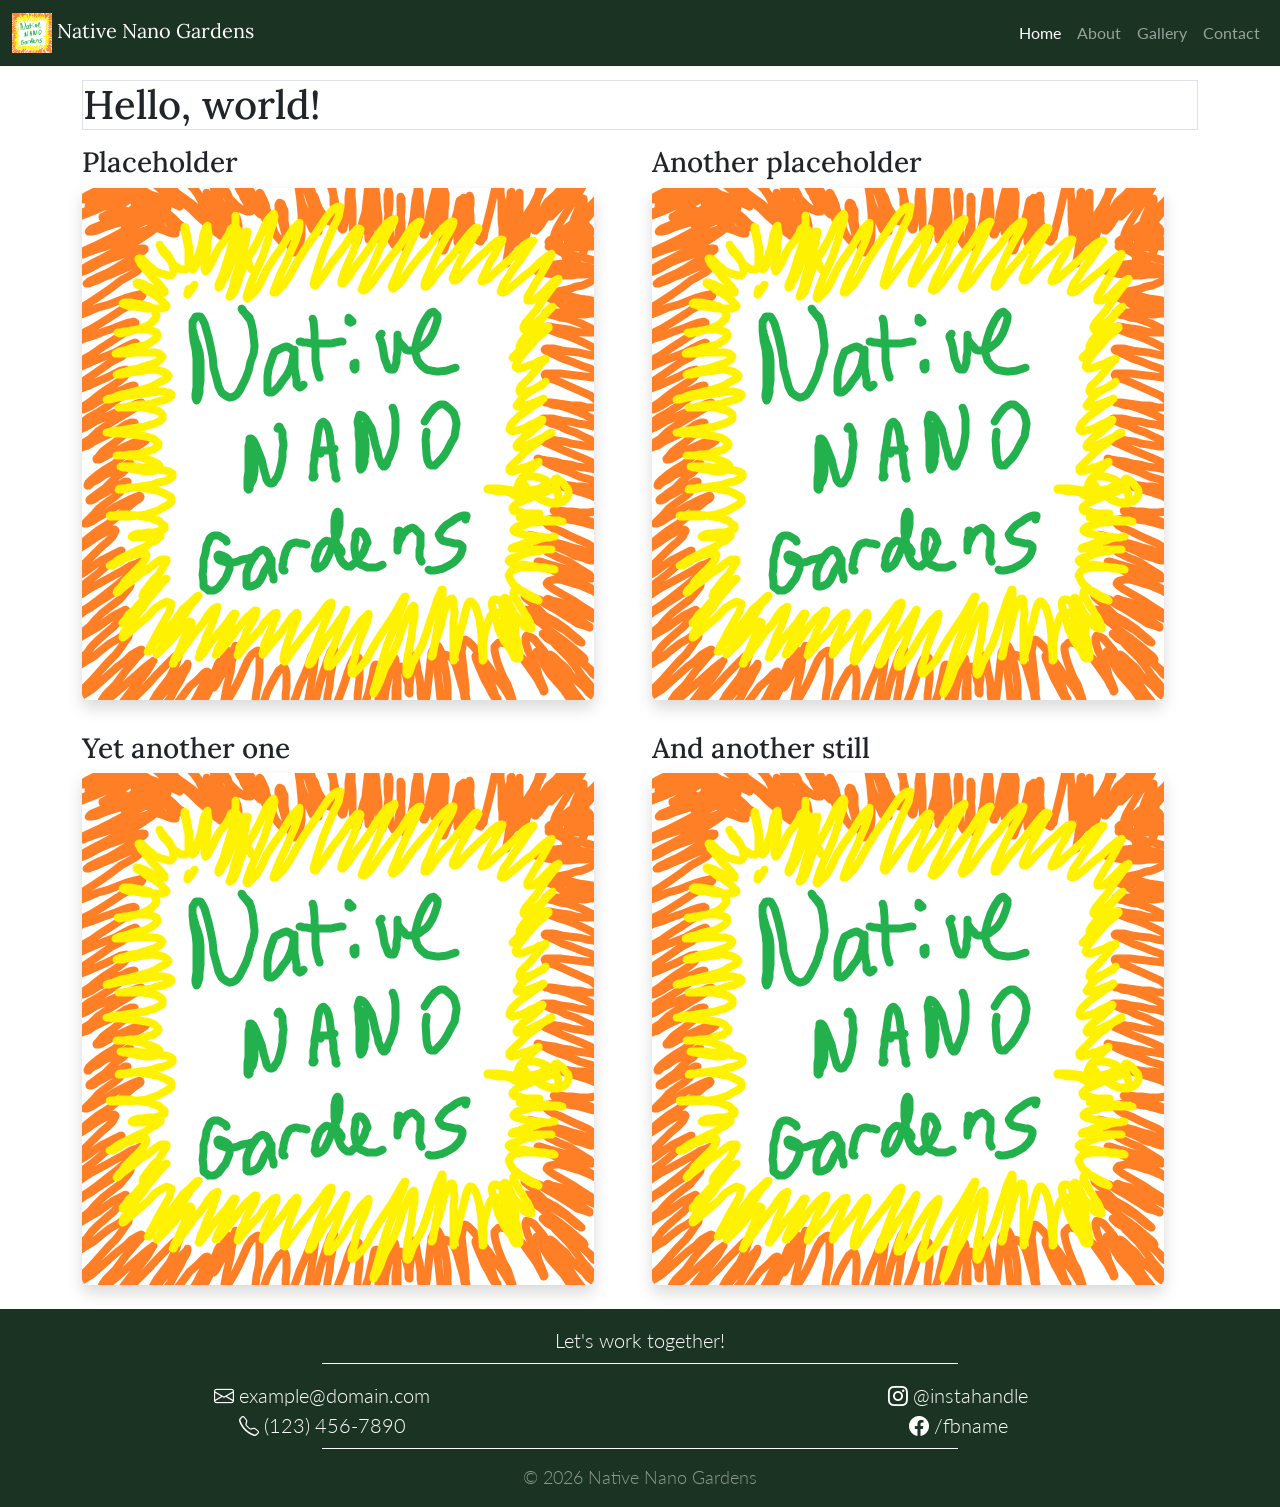
<file: index.html>
<!doctype html>
<html lang="en">
  <head>
    <meta charset="utf-8">
    <meta name="viewport" content="width=device-width, initial-scale=1">
    
    <title>Native Nano Gardens</title>
    <link rel="icon" type="image/png" href="images/favicon.png">

    <!-- Bootstrap CSS -->
    <link href="https://cdn.jsdelivr.net/npm/bootstrap@5.3.8/dist/css/bootstrap.min.css" rel="stylesheet" integrity="sha384-sRIl4kxILFvY47J16cr9ZwB07vP4J8+LH7qKQnuqkuIAvNWLzeN8tE5YBujZqJLB" crossorigin="anonymous">
    <link rel="stylesheet" href="https://cdn.jsdelivr.net/npm/bootstrap-icons@1.9.1/font/bootstrap-icons.css">
    
    <!-- Import fonts -->
    <link rel="preconnect" href="https://fonts.googleapis.com">
    <link rel="preconnect" href="https://fonts.gstatic.com" crossorigin>
    <link href="https://fonts.googleapis.com/css2?family=Lato:ital,wght@0,300;0,400;0,700;1,400&family=Lora:ital,wght@0,400..700;1,400..700&display=swap" rel="stylesheet">

    <!-- Local CSS -->
    <link rel="stylesheet" type="text/css" href="style.css">
  </head>
  
  <body>
    <header>
        <nav class="navbar navbar-expand-sm navbar-dark bg-garden fixed-top">
            <div class="container-fluid">
                <a class="navbar-brand" href="#"><img id="logo" src="images/nnglogo.png"> Native Nano Gardens</a>
                
                <button class="navbar-toggler" type="button" data-bs-toggle="collapse" data-bs-target="#navbarNav" aria-controls="navbarNav" aria-expanded="false" aria-label="Toggle navigation">
                    <span class="navbar-toggler-icon"></span>
                </button>
                
                <div class="collapse navbar-collapse" id="navbarNav">
                    <ul class="navbar-nav ms-auto">
                        <li class="nav-item">
                            <a class="nav-link active" aria-current="page" href="#">Home</a>
                        </li>
                        <li class="nav-item">
                            <a class="nav-link" href="about.html">About</a>
                        </li>
                        <li class="nav-item">
                            <a class="nav-link" href="#">Gallery</a>
                        </li>
                        <li class="nav-item">
                            <a class="nav-link" href="#">Contact</a>
                        </li>
                    </ul>
                </div>
            </div>
        </nav>
    </header>
    
    <main class="container">
        <h1 class="border my-3">Hello, world!</h1>
        
        <div class="row g-4">
            <div class="col-md-6">
                <h3>Placeholder</h3>
                <img src="images/nnglogo.png" class="img-fluid rounded shadow" alt="Placeholder graphic 1">
            </div>
            <div class="col-md-6">
                <h3> Another placeholder</h3>
                <img src="images/nnglogo.png" class="img-fluid rounded shadow" alt="Placeholder graphic 2">
            </div>
        </div>
        
        <div class="row g-4 mt-2">
            <div class="col-md-6">
                <h3>Yet another one</h3>
                <img src="images/nnglogo.png" class="img-fluid rounded shadow" alt="Placeholder graphic 3">
            </div>
            <div class="col-md-6">
                <h3>And another still</h3>
                <img src="images/nnglogo.png" class="img-fluid rounded shadow" alt="Placeholder graphic 4">
            </div>
        </div>
        
    </main>
    
    <footer>
        <!-- first option -->
        <div class="container-fluid bg-garden lead text-white text-center p-3 mt-4">
            <div class="row pb-2">
                <div class="col-12">Let's work together!</div>
            </div>
            
            <div class="row justify-content-center"><hr class="w-50 opacity-100" /></div>
            
            <div class="row pb-2 pt-0">
                <div class="col-md-6">
                    <i class="bi bi-envelope"></i> example@domain.com<br>
                    <i class="bi bi-telephone"></i> (123) 456-7890
                </div>
                <div class="col-md-6">
                    <i class="bi bi-instagram"></i> @instahandle<br>
                    <i class="bi bi-facebook"></i> /fbname
                </div>
            </div>
            
            <div class="row justify-content-center"><hr class="w-50 opacity-100" /></div>
            
            <div class="row pt-0 small text-white-50">
                <div class="col-12">&copy; 2026 Native Nano Gardens</div>
            </div>
        </div>
        
        <!-- second option -->
        <!--
        <div class="container-fluid bg-garden lead text-white text-center p-4 mt-4">
            <div class="row border-bottom pb-2">
                <div class="col-12">Let's work together!</div>
            </div>
            <div class="row">
                <div class="col-md-6">
                    <i class="bi bi-envelope"></i> example@domain.com<br>
                    <i class="bi bi-telephone"></i> (123) 456-7890
                </div>
                <div class="col-md-6">
                    <i class="bi bi-instagram"></i> @instahandle<br>
                    <i class="bi bi-facebook"></i> /fbname
                </div>
            </div>
            <div class="row border-top pt-2">
                <div class="col-12 small text-white-50">&copy; 2026 Native Nano Gardens</div>
            </div>
        </div>
        -->
        <!-- third option -->
        <!--
        <div class="container-fluid bg-garden lead text-white p-4 mt-4">
            <div class="row text-center mb-3">
                <div class="col-12">Let's work together!</div>
            </div>
            
            <div class="row justify-content-center mb-3">
                <div class="col-12 col-lg-6 border-top border-bottom py-3">
                    <div class="row text-center">
                        <div class="col-12 col-md-6 mb-3 mb-md-0">
                            <i class="bi bi-envelope"></i> example@domain.com<br>
                            <i class="bi bi-telephone"></i> (123) 456-7890
                        </div>
                        <div class="col-12 col-md-6">
                            <i class="bi bi-instagram"></i> @instahandle<br>
                            <i class="bi bi-facebook"></i> /fbname
                        </div>
                    </div>
                </div>
            </div>
            
            <div class="row text-center">
                <div class="col-12 small text-white-50">&copy; 2026 Native Nano Gardens</div>
            </div>

        </div>
        -->
    </footer>
    
    <!-- Bootstrap JavaScript -->
    <script src="https://cdn.jsdelivr.net/npm/bootstrap@5.3.8/dist/js/bootstrap.bundle.min.js" integrity="sha384-FKyoEForCGlyvwx9Hj09JcYn3nv7wiPVlz7YYwJrWVcXK/BmnVDxM+D2scQbITxI" crossorigin="anonymous"></script>
  </body>
</html>
</file>
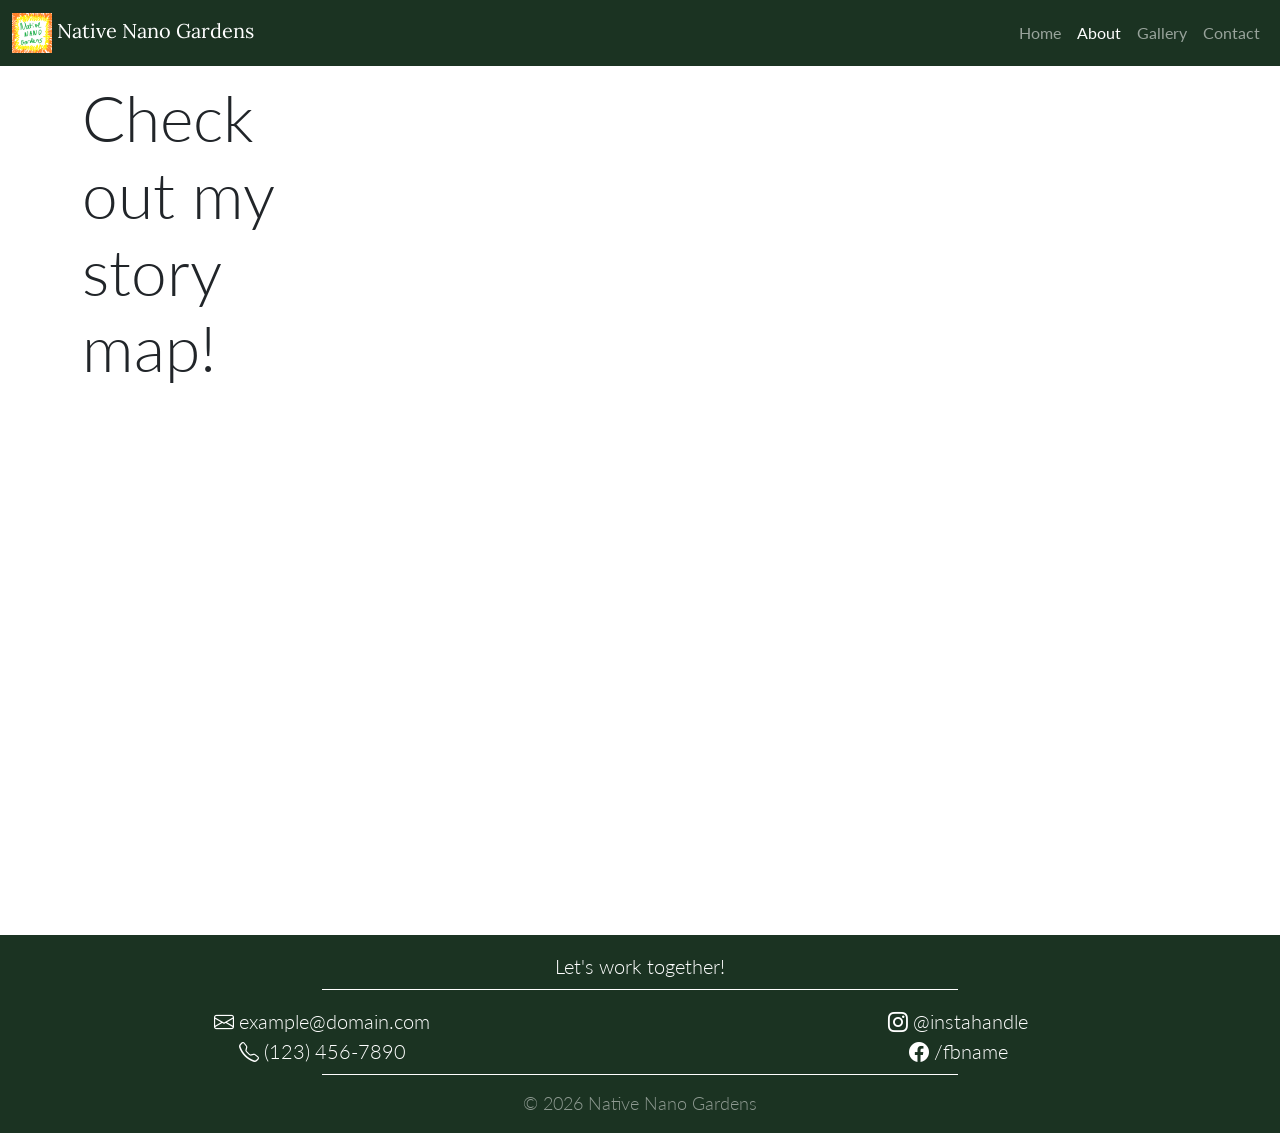
<file: about.html>
<!doctype html>
<html lang="en">
    <head>
        <meta charset="utf-8">
        <meta name="viewport" content="width=device-width, initial-scale=1">
        
        <title>Native Nano Gardens</title>
        <link rel="icon" type="image/png" href="images/favicon.png">
        
        <!-- Bootstrap CSS -->
        <link href="https://cdn.jsdelivr.net/npm/bootstrap@5.3.8/dist/css/bootstrap.min.css" rel="stylesheet" integrity="sha384-sRIl4kxILFvY47J16cr9ZwB07vP4J8+LH7qKQnuqkuIAvNWLzeN8tE5YBujZqJLB" crossorigin="anonymous">
        <link rel="stylesheet" href="https://cdn.jsdelivr.net/npm/bootstrap-icons@1.9.1/font/bootstrap-icons.css">
        
        <!-- Import fonts -->
        <link rel="preconnect" href="https://fonts.googleapis.com">
        <link rel="preconnect" href="https://fonts.gstatic.com" crossorigin>
        <link href="https://fonts.googleapis.com/css2?family=Lato:ital,wght@0,300;0,400;0,700;1,400&family=Lora:ital,wght@0,400..700;1,400..700&display=swap" rel="stylesheet">
        
        <!-- Local CSS -->
        <link rel="stylesheet" type="text/css" href="style.css">
    </head>
  
    <body>
        <header>
            <nav class="navbar navbar-expand-sm navbar-dark bg-garden fixed-top">
                <div class="container-fluid">
                    <a class="navbar-brand" href="#"><img id="logo" src="images/nnglogo.png"> Native Nano Gardens</a>
                    
                    <button class="navbar-toggler" type="button" data-bs-toggle="collapse" data-bs-target="#navbarNav" aria-controls="navbarNav" aria-expanded="false" aria-label="Toggle navigation">
                        <span class="navbar-toggler-icon"></span>
                    </button>
                    
                    <div class="collapse navbar-collapse" id="navbarNav">
                        <ul class="navbar-nav ms-auto">
                            <li class="nav-item">
                                <a class="nav-link" href="index.html">Home</a>
                            </li>
                            <li class="nav-item">
                                <a class="nav-link active" aria-current="page" href="#">About</a>
                            </li>
                            <li class="nav-item">
                                <a class="nav-link" href="#">Gallery</a>
                            </li>
                            <li class="nav-item">
                                <a class="nav-link" href="#">Contact</a>
                            </li>
                        </ul>
                    </div>
                </div>
            </nav>
        </header>
        
        <main>
            <div class="container">
                <div class="row my-4">
                    <div class="col-md-3 display-3">Check out my story map!</div>
                    <div class="col ratio ratio-1x1">
                        <iframe src="https://storymaps.arcgis.com/stories/d0bf79e6378b48c39295686497ecf9b1"></iframe>
                    </div>
                </div>
            </div>
        </main>
        
        
        
        <footer>
            <div class="container-fluid bg-garden lead text-white text-center p-3 mt-4">
                <div class="row pb-2">
                    <div class="col-12">Let's work together!</div>
                </div>
                
                <div class="row justify-content-center"><hr class="w-50 opacity-100" /></div>
                
                <div class="row pb-2 pt-0">
                    <div class="col-md-6">
                        <i class="bi bi-envelope"></i> example@domain.com<br>
                        <i class="bi bi-telephone"></i> (123) 456-7890
                    </div>
                    <div class="col-md-6">
                        <i class="bi bi-instagram"></i> @instahandle<br>
                        <i class="bi bi-facebook"></i> /fbname
                    </div>
                </div>
                
                <div class="row justify-content-center"><hr class="w-50 opacity-100" /></div>
                
                <div class="row pt-0 small text-white-50">
                    <div class="col-12">&copy; 2026 Native Nano Gardens</div>
                </div>
            </div>
        </footer
        
        <!-- Bootstrap JavaScript -->
        <script src="https://cdn.jsdelivr.net/npm/bootstrap@5.3.8/dist/js/bootstrap.bundle.min.js" integrity="sha384-FKyoEForCGlyvwx9Hj09JcYn3nv7wiPVlz7YYwJrWVcXK/BmnVDxM+D2scQbITxI" crossorigin="anonymous"></script>
    </body>
</html>
</file>
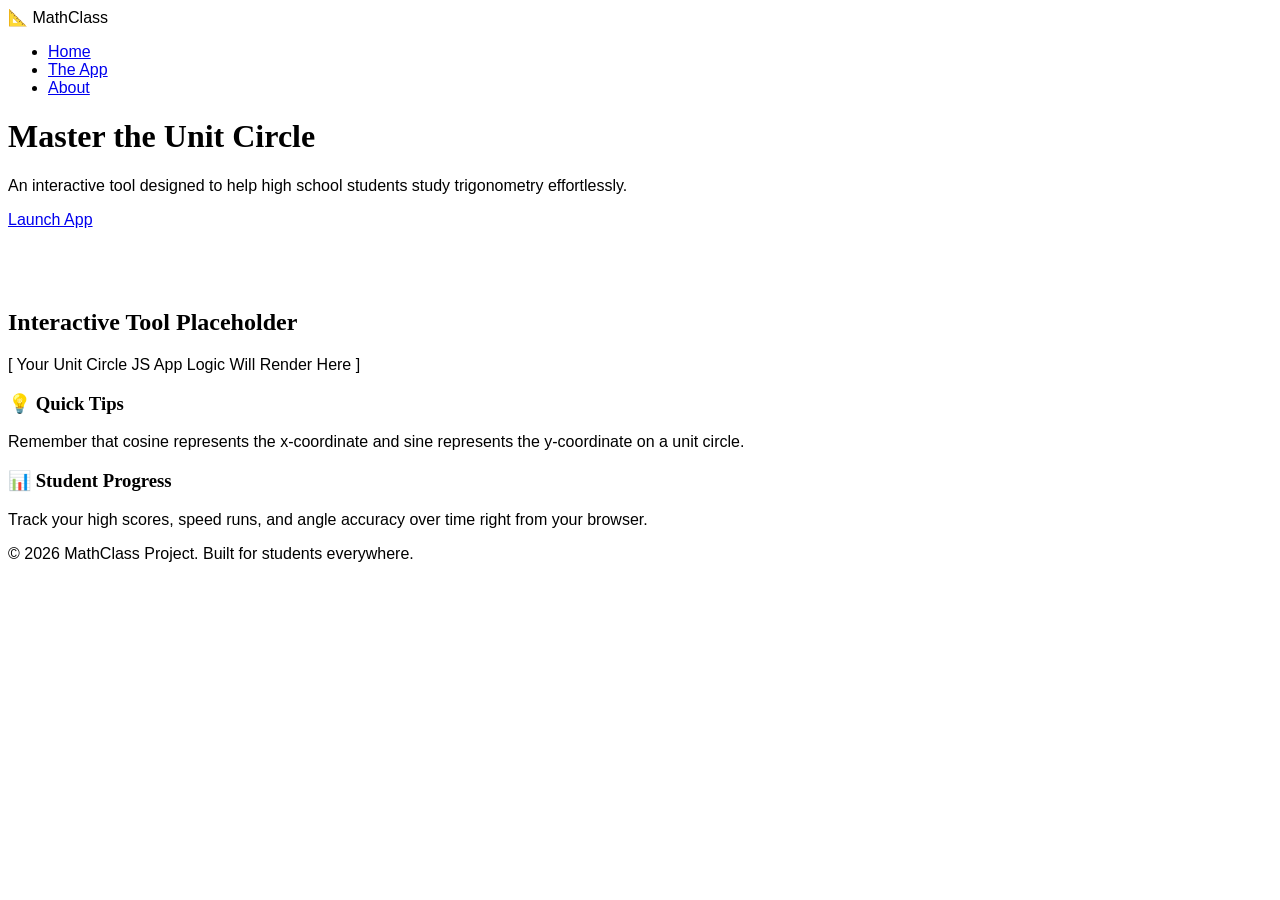
<file: gemini-generated-template.html>
<!DOCTYPE html>
<html lang="en">
<head>
    <meta charset="UTF-8">
    <meta name="viewport" content="width=device-width, initial-scale=1.0">
    <title>My Student Resource App</title>
    <link rel="stylesheet" href="style.css">
</head>
<body>

    <header class="navbar">
        <div class="logo">📐 MathClass</div>
        <nav>
            <ul class="nav-links">
                <li><a href="#home">Home</a></li>
                <li><a href="#app">The App</a></li>
                <li><a href="#about">About</a></li>
            </ul>
        </nav>
    </header>

    <header id="home" class="hero">
        <div class="hero-content">
            <h1>Master the Unit Circle</h1>
            <p>An interactive tool designed to help high school students study trigonometry effortlessly.</p>
            <a href="#app" class="cta-button">Launch App</a>
        </div>
    </header>

    <main class="container">
        
        <section id="app" class="app-section">
            <h2>Interactive Tool Placeholder</h2>
            <div class="app-placeholder">
                <p>[ Your Unit Circle JS App Logic Will Render Here ]</p>
                <div class="mock-circle"></div>
            </div>
        </section>

        <section id="about" class="grid-section">
            <div class="card">
                <h3>💡 Quick Tips</h3>
                <p>Remember that cosine represents the x-coordinate and sine represents the y-coordinate on a unit circle.</p>
            </div>
            <div class="card">
                <h3>📊 Student Progress</h3>
                <p>Track your high scores, speed runs, and angle accuracy over time right from your browser.</p>
            </div>
        </section>

    </main>

    <footer class="footer">
        <p>&copy; 2026 MathClass Project. Built for students everywhere.</p>
    </footer>

</body>
</html>
</file>
<file: style.css>
body{
    font-family: 'Lato', sans-serif;
}

main{
    margin-top: 5em;
}

h1, h2, h3, .navbar-brand{
    font-family: 'Lora', serif;
}

.bg-garden{
    background-color: #1B3322 !important;
}

#logo{
    height: 2em;
    width: 2em;
}
</file>
